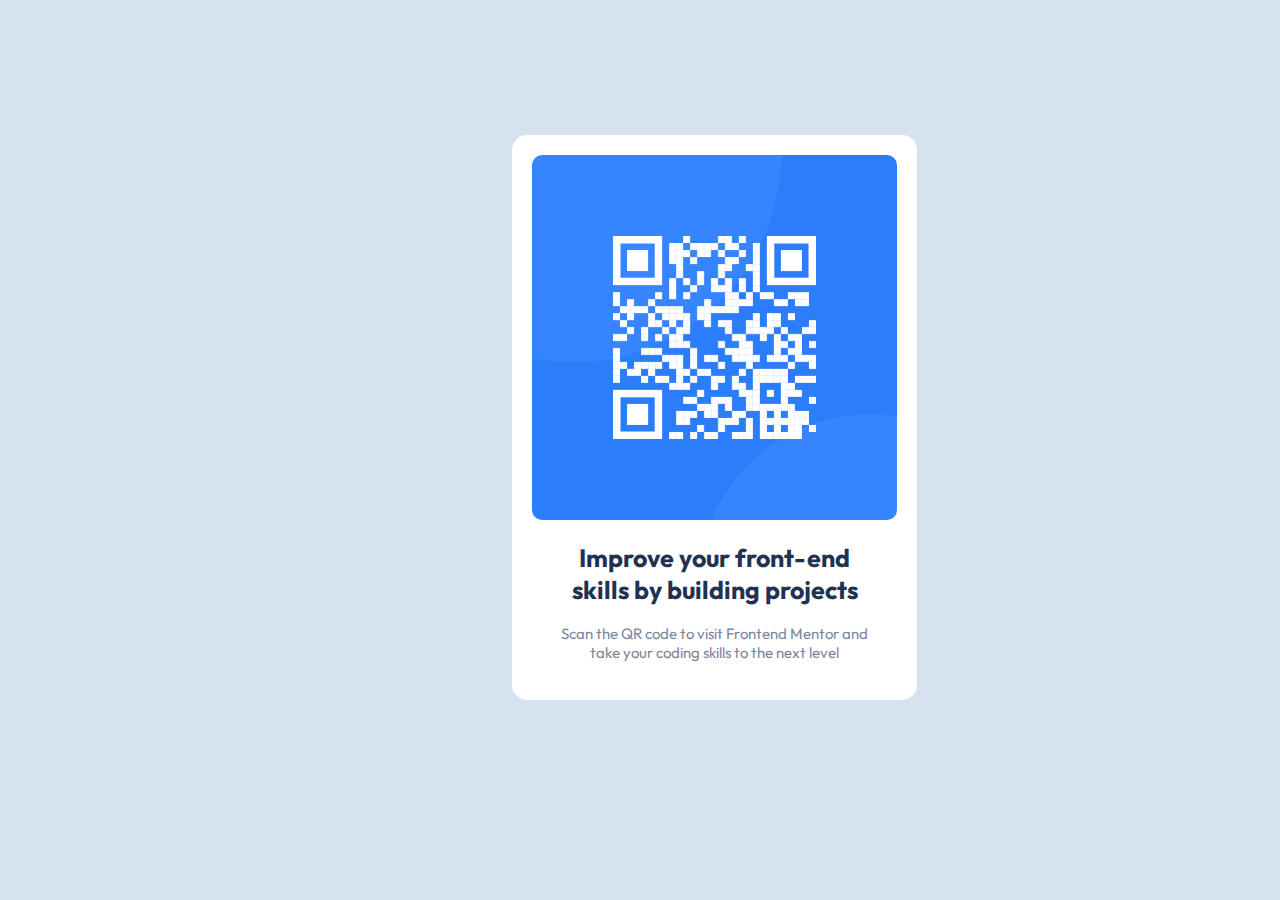
<file: index.html>
<!DOCTYPE html>
<html lang="en">

<head>
    <meta charset="UTF-8">
    <meta http-equiv="X-UA-Compatible" content="IE=edge">
    <meta name="viewport" content="width=device-width, initial-scale=1.0">
    <title>QR code component</title>
    <link rel="stylesheet" href="assets/css/style.css">
</head>

<body>
    <main>
        <section>
            <img src="assets/img/image-qr-code.png" alt="QR Code">
            <div>
                <h1>Improve your front-end skills by building projects</h1>
                <p>Scan the QR code to visit Frontend Mentor and take your coding skills to the next level</p>
            </div>
        </section>
    </main>
</body>

</html>
</file>
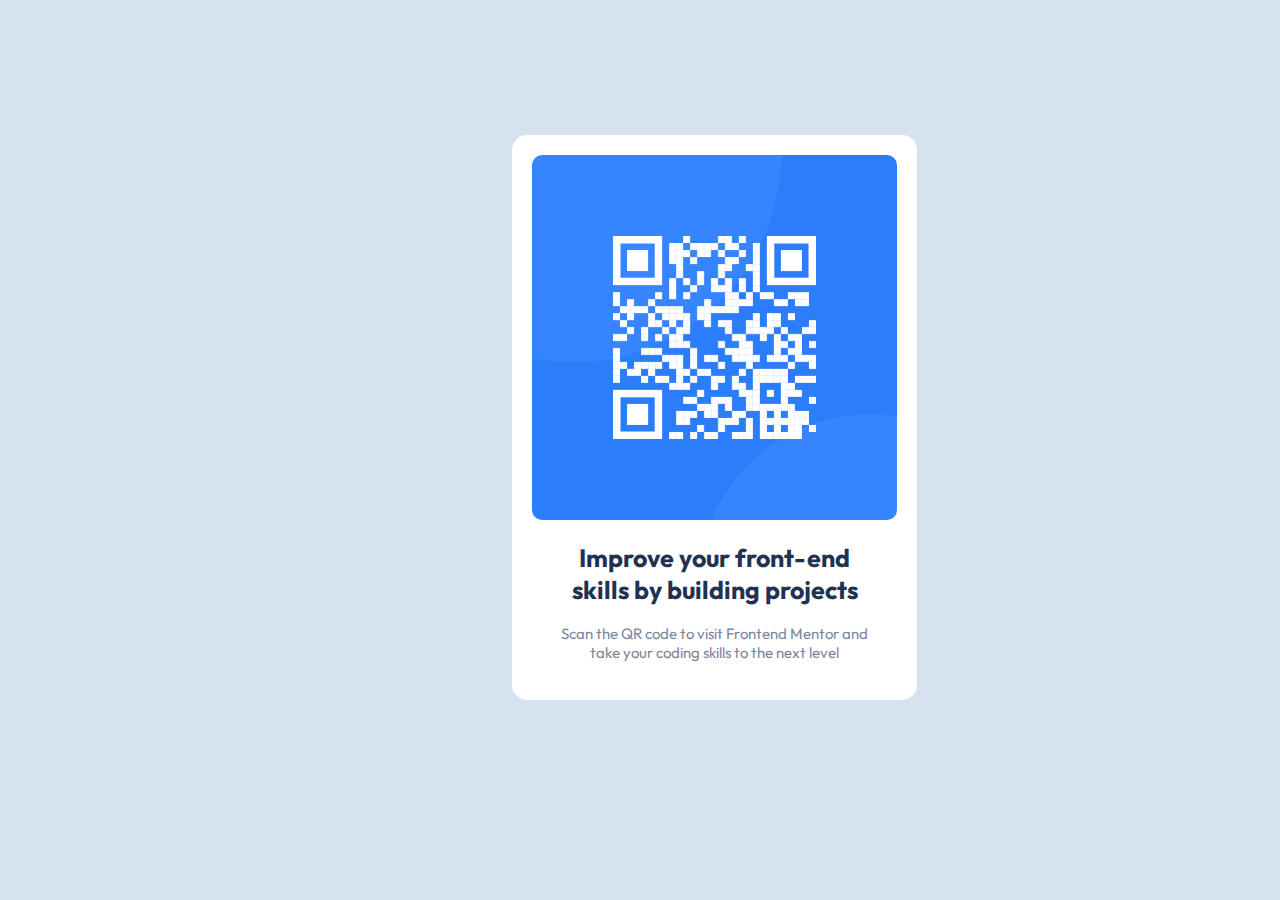
<file: assets/index.html>
<!DOCTYPE html>
<html lang="en">

<head>
    <meta charset="UTF-8">
    <meta http-equiv="X-UA-Compatible" content="IE=edge">
    <meta name="viewport" content="width=device-width, initial-scale=1.0">
    <title>QR code component</title>
    <link rel="stylesheet" href="/assets/style.css">
</head>

<body>
    <main>
        <section>
            <img src="/assets/img/image-qr-code.png" alt="QR Code">
            <div>
                <h1>Improve your front-end skills by building projects</h1>
                <p>Scan the QR code to visit Frontend Mentor and take your coding skills to the next level</p>
            </div>
        </section>
    </main>
</body>

</html>
</file>
<file: assets/css/style.css>
@import url("https://fonts.googleapis.com/css2?family=Outfit:wght@400;700&display=swap");
* {
  margin: 0;
  padding: 0;
  box-sizing: border-box;
}

body {
  background: hsl(212deg, 45%, 89%);
  color: hsl(218deg, 44%, 22%);
  font-family: "Outfit", sans-serif;
}
body main {
  background: #fff;
  height: auto;
  width: 45vh;
  border-radius: 15px;
  margin: 15vh 40%;
}
body main section {
  padding: 5%;
}
body main section img {
  width: 100%;
  border-radius: 10px;
  margin-bottom: 2vh;
}
body main section div {
  padding: 0 5%;
  text-align: center;
}
body main section div h1 {
  font-size: 25px;
  font-weight: 700;
  margin-bottom: 2vh;
}
body main section div p {
  color: hsl(220deg, 15%, 55%);
  font-size: 15px;
  font-weight: 400;
  margin-bottom: 2vh;
}

@media only screen and (max-width: 375px) {
  body main {
    margin: 5vh 5%;
  }
}/*# sourceMappingURL=style.css.map */
</file>
<file: assets/style.css>
@import url("https://fonts.googleapis.com/css2?family=Outfit:wght@400;700&display=swap");
* {
  margin: 0;
  padding: 0;
  box-sizing: border-box;
}

body {
  background: hsl(212deg, 45%, 89%);
  color: hsl(218deg, 44%, 22%);
  font-family: "Outfit", sans-serif;
}
body main {
  background: #fff;
  height: auto;
  width: 45vh;
  border-radius: 15px;
  margin: 15vh 40%;
}
body main section {
  padding: 5%;
}
body main section img {
  width: 100%;
  border-radius: 10px;
  margin-bottom: 2vh;
}
body main section div {
  padding: 0 5%;
  text-align: center;
}
body main section div h1 {
  font-size: 25px;
  font-weight: 700;
  margin-bottom: 2vh;
}
body main section div p {
  color: hsl(220deg, 15%, 55%);
  font-size: 15px;
  font-weight: 400;
  margin-bottom: 2vh;
}

@media only screen and (max-width: 375px) {
  body main {
    margin: 5vh 5%;
  }
}/*# sourceMappingURL=style.css.map */
</file>
